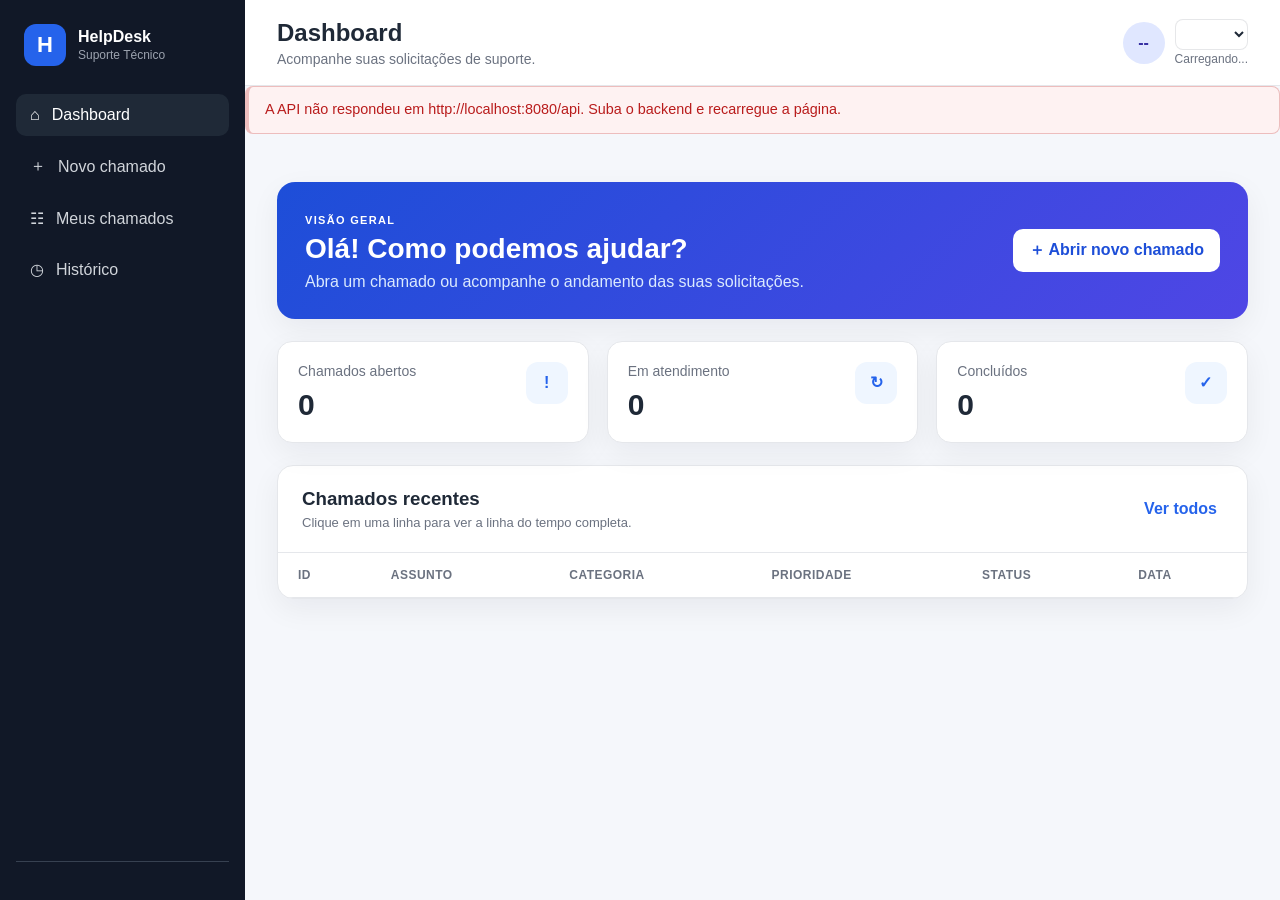
<file: frontend/index.html>
<!DOCTYPE html>
<html lang="pt-BR">
<head>
  <meta charset="UTF-8">
  <meta name="viewport" content="width=device-width, initial-scale=1.0">
  <title>HelpDesk | Sistema de Chamados</title>
  <link rel="stylesheet" href="style.css">
  <link rel="stylesheet" href="style-integracao.css">
</head>
<body>
  <aside class="sidebar" id="sidebar">
    <div class="brand">
      <div class="brand-icon">H</div>
      <div>
        <strong>HelpDesk</strong>
        <span>Suporte Técnico</span>
      </div>
    </div>

    <nav>
      <button class="nav-item active" data-page="dashboard">⌂ <span>Dashboard</span></button>
      <button class="nav-item" data-page="novo">＋ <span>Novo chamado</span></button>
      <button class="nav-item" data-page="chamados">☷ <span>Meus chamados</span></button>
      <button class="nav-item" data-page="historico">◷ <span>Histórico</span></button>
    </nav>

    <div class="sidebar-footer">
    </div>
  </aside>

  <main class="main">
    <header class="topbar">
      <button class="menu-btn" id="menuBtn" aria-label="Abrir menu">☰</button>
      <div>
        <h1 id="pageTitle">Dashboard</h1>
        <p id="pageSubtitle">Acompanhe suas solicitações de suporte.</p>
      </div>

      <!--
        A prova de conceito não implementa login (ver docs/01-prova-de-conceito.md).
        O seletor abaixo troca o usuário ativo, o que permite demonstrar os dois
        perfis operando o mesmo chamado sem sair da tela.
      -->
      <div class="user">
        <div class="avatar" id="avatarUsuario">--</div>
        <div class="user-text seletor-usuario">
          <label class="visually-hidden" for="usuarioAtual">Usuário ativo</label>
          <select id="usuarioAtual"></select>
          <span id="perfilUsuario">Carregando...</span>
        </div>
      </div>
    </header>

    <p class="aviso-conexao" id="avisoConexao" role="alert" hidden></p>

    <section class="page active" id="dashboard">
      <div class="welcome">
        <div>
          <span class="eyebrow">VISÃO GERAL</span>
          <h2>Olá! Como podemos ajudar?</h2>
          <p>Abra um chamado ou acompanhe o andamento das suas solicitações.</p>
        </div>
        <button class="primary-btn" data-go="novo">＋ Abrir novo chamado</button>
      </div>

      <div class="cards">
        <article class="stat-card">
          <div>
            <span>Chamados abertos</span>
            <strong id="countAbertos">0</strong>
          </div>
          <div class="stat-icon">!</div>
        </article>
        <article class="stat-card">
          <div>
            <span>Em atendimento</span>
            <strong id="countAtendimento">0</strong>
          </div>
          <div class="stat-icon">↻</div>
        </article>
        <article class="stat-card">
          <div>
            <span>Concluídos</span>
            <strong id="countConcluidos">0</strong>
          </div>
          <div class="stat-icon">✓</div>
        </article>
      </div>

      <div class="panel">
        <div class="panel-header">
          <div>
            <h3>Chamados recentes</h3>
            <p>Clique em uma linha para ver a linha do tempo completa.</p>
          </div>
          <button class="text-btn" data-go="chamados">Ver todos</button>
        </div>
        <div class="table-wrap">
          <table>
            <thead>
              <tr>
                <th>ID</th>
                <th>Assunto</th>
                <th>Categoria</th>
                <th>Prioridade</th>
                <th>Status</th>
                <th>Data</th>
              </tr>
            </thead>
            <tbody id="recentTickets"></tbody>
          </table>
        </div>
      </div>
    </section>

    <section class="page" id="novo">
      <div class="panel form-panel">
        <div class="panel-header">
          <div>
            <h3>Abrir novo chamado</h3>
            <p>Descreva o problema com o máximo de informações possível.</p>
          </div>
        </div>

        <form id="ticketForm">
          <div class="form-grid">
            <label class="field full">
              <span>Título do chamado *</span>
              <input id="titulo" required maxlength="200"
                     placeholder="Ex.: Impressora do financeiro não imprime">
            </label>

            <!-- Alimentado por GET /api/categorias: o value é o id real da tabela. -->
            <label class="field">
              <span>Categoria *</span>
              <select id="categoria" required>
                <option value="">Carregando...</option>
              </select>
            </label>

            <!-- Os values são os do enum PrioridadeChamado, e os rótulos são os da tela. -->
            <label class="field">
              <span>Prioridade *</span>
              <select id="prioridade" required>
                <option value="">Selecione</option>
                <option value="BAIXA">Baixa</option>
                <option value="MEDIA">Média</option>
                <option value="ALTA">Alta</option>
                <option value="URGENTE">Crítica</option>
              </select>
            </label>

            <label class="field full">
              <span>Descrição do problema *</span>
              <textarea id="descricao" required rows="6"
                        placeholder="Informe quando começou, mensagens de erro e o que você já tentou fazer."></textarea>
            </label>
          </div>

          <div class="form-actions">
            <button type="reset" class="secondary-btn">Limpar</button>
            <button type="submit" class="primary-btn" id="btnEnviarChamado">Enviar chamado</button>
          </div>
        </form>
      </div>
    </section>

    <section class="page" id="chamados">
      <div class="panel">
        <div class="panel-header tickets-head">
          <div>
            <h3 id="tituloLista">Meus chamados</h3>
            <p>Consulte e acompanhe as solicitações.</p>
          </div>
          <div class="filters">
            <input type="search" id="searchInput" placeholder="Buscar chamado...">
            <select id="statusFilter">
              <option value="Todos">Todos os status</option>
              <option value="ABERTO">Aberto</option>
              <option value="EM_ANDAMENTO">Em Atendimento</option>
              <option value="RESOLVIDO">Resolvido</option>
              <option value="FECHADO">Concluído</option>
              <option value="CANCELADO">Cancelado</option>
            </select>
          </div>
        </div>
        <div id="ticketList" class="ticket-list"></div>
      </div>
    </section>

    <section class="page" id="historico">
      <div class="panel">
        <div class="panel-header">
          <div>
            <h3>Histórico de atendimentos</h3>
            <p>Registros concluídos e informações para consultas futuras.</p>
          </div>
        </div>
        <div id="historyList" class="timeline"></div>
      </div>
    </section>
  </main>

  <!-- Detalhes do chamado: linha do tempo, conversa, ações e avaliação -->
  <div class="modal-fundo" id="modalDetalhe" role="dialog" aria-modal="true"
       aria-labelledby="modalTitulo" hidden>
    <div class="modal">
      <div class="modal-topo">
        <h3 id="modalTitulo">Chamado</h3>
        <button class="fechar-modal" id="fecharModal" aria-label="Fechar">×</button>
      </div>
      <div class="modal-corpo" id="modalCorpo"></div>
    </div>
  </div>

  <div class="toast" id="toast"></div>

  <script src="js/api.js"></script>
  <script src="js/dominio.js"></script>
  <script src="js/app.js"></script>
</body>
</html>
</file>
<file: frontend/style.css>
* {
  box-sizing: border-box;
}

:root {
  --bg: #f5f7fb;
  --surface: #ffffff;
  --text: #1f2937;
  --muted: #6b7280;
  --primary: #2563eb;
  --primary-dark: #1d4ed8;
  --border: #e5e7eb;
  --sidebar: #111827;
  --success-bg: #dcfce7;
  --success: #166534;
  --warning-bg: #fef3c7;
  --warning: #92400e;
  --info-bg: #dbeafe;
  --info: #1d4ed8;
  --danger-bg: #fee2e2;
  --danger: #991b1b;
  --shadow: 0 10px 30px rgba(15, 23, 42, .06);
}

body {
  margin: 0;
  font-family: Inter, Arial, Helvetica, sans-serif;
  background: var(--bg);
  color: var(--text);
}

button, input, select, textarea {
  font: inherit;
}

button {
  cursor: pointer;
}

.sidebar {
  position: fixed;
  inset: 0 auto 0 0;
  width: 245px;
  background: var(--sidebar);
  color: white;
  padding: 24px 16px;
  display: flex;
  flex-direction: column;
  z-index: 20;
}

.brand {
  display: flex;
  align-items: center;
  gap: 12px;
  padding: 0 8px 28px;
}

.brand-icon {
  width: 42px;
  height: 42px;
  border-radius: 12px;
  background: var(--primary);
  display: grid;
  place-items: center;
  font-size: 22px;
  font-weight: 800;
}

.brand strong, .brand span {
  display: block;
}

.brand span {
  font-size: 12px;
  color: #9ca3af;
  margin-top: 2px;
}

nav {
  display: grid;
  gap: 8px;
}

.nav-item {
  width: 100%;
  border: 0;
  background: transparent;
  color: #d1d5db;
  padding: 12px 14px;
  border-radius: 10px;
  text-align: left;
  display: flex;
  align-items: center;
  gap: 12px;
}

.nav-item:hover,
.nav-item.active {
  background: #1f2937;
  color: white;
}

.sidebar-footer {
  margin-top: auto;
  border-top: 1px solid #374151;
  padding-top: 14px;
}

.main {
  margin-left: 245px;
  min-height: 100vh;
}

.topbar {
  min-height: 86px;
  padding: 18px 32px;
  background: var(--surface);
  border-bottom: 1px solid var(--border);
  display: flex;
  align-items: center;
  gap: 16px;
}

.topbar h1 {
  margin: 0;
  font-size: 24px;
}

.topbar p {
  margin: 4px 0 0;
  color: var(--muted);
  font-size: 14px;
}

.menu-btn {
  display: none;
  border: 0;
  background: transparent;
  font-size: 24px;
}

.user {
  margin-left: auto;
  display: flex;
  align-items: center;
  gap: 10px;
}

.avatar {
  width: 42px;
  height: 42px;
  border-radius: 50%;
  display: grid;
  place-items: center;
  background: #e0e7ff;
  color: #3730a3;
  font-weight: 700;
}

.user-text strong,
.user-text span {
  display: block;
}

.user-text span {
  color: var(--muted);
  font-size: 12px;
}

.page {
  display: none;
  padding: 30px 32px 45px;
}

.page.active {
  display: block;
}

.welcome {
  background: linear-gradient(135deg, #1d4ed8, #4f46e5);
  color: white;
  border-radius: 18px;
  padding: 28px;
  display: flex;
  justify-content: space-between;
  align-items: center;
  gap: 20px;
  box-shadow: var(--shadow);
}

.welcome h2 {
  margin: 5px 0 8px;
  font-size: 28px;
}

.welcome p {
  margin: 0;
  color: #dbeafe;
}

.eyebrow {
  font-size: 11px;
  font-weight: 800;
  letter-spacing: .12em;
}

.primary-btn,
.secondary-btn {
  border-radius: 10px;
  padding: 11px 16px;
  border: 0;
  font-weight: 700;
}

.primary-btn {
  background: var(--primary);
  color: white;
}

.welcome .primary-btn {
  background: white;
  color: var(--primary-dark);
}

.primary-btn:hover {
  filter: brightness(.96);
}

.secondary-btn {
  background: #eef2f7;
  color: var(--text);
}

.cards {
  display: grid;
  grid-template-columns: repeat(3, 1fr);
  gap: 18px;
  margin: 22px 0;
}

.stat-card {
  background: var(--surface);
  border: 1px solid var(--border);
  border-radius: 15px;
  padding: 20px;
  display: flex;
  justify-content: space-between;
  box-shadow: var(--shadow);
}

.stat-card span {
  color: var(--muted);
  font-size: 14px;
}

.stat-card strong {
  display: block;
  font-size: 30px;
  margin-top: 8px;
}

.stat-icon {
  width: 42px;
  height: 42px;
  display: grid;
  place-items: center;
  border-radius: 12px;
  background: #eff6ff;
  color: var(--primary);
  font-weight: 800;
}

.panel {
  background: var(--surface);
  border: 1px solid var(--border);
  border-radius: 16px;
  box-shadow: var(--shadow);
  overflow: hidden;
}

.panel-header {
  padding: 22px 24px;
  display: flex;
  justify-content: space-between;
  gap: 16px;
  align-items: center;
  border-bottom: 1px solid var(--border);
}

.panel-header h3 {
  margin: 0;
}

.panel-header p {
  margin: 5px 0 0;
  color: var(--muted);
  font-size: 13px;
}

.text-btn {
  border: 0;
  background: transparent;
  color: var(--primary);
  font-weight: 700;
}

.table-wrap {
  overflow-x: auto;
}

table {
  width: 100%;
  border-collapse: collapse;
  min-width: 760px;
}

th,
td {
  text-align: left;
  padding: 15px 20px;
  border-bottom: 1px solid var(--border);
  font-size: 14px;
}

th {
  color: var(--muted);
  font-size: 12px;
  text-transform: uppercase;
  letter-spacing: .04em;
}

.badge {
  display: inline-flex;
  padding: 5px 9px;
  border-radius: 999px;
  font-size: 12px;
  font-weight: 700;
}

.status-aberto {
  background: var(--warning-bg);
  color: var(--warning);
}

.status-em-atendimento {
  background: var(--info-bg);
  color: var(--info);
}

.status-concluido {
  background: var(--success-bg);
  color: var(--success);
}

.priority-alta,
.priority-urgente {
  background: var(--danger-bg);
  color: var(--danger);
}

.priority-media {
  background: var(--warning-bg);
  color: var(--warning);
}

.priority-baixa {
  background: var(--success-bg);
  color: var(--success);
}

.form-panel form {
  padding: 24px;
}

.form-grid {
  display: grid;
  grid-template-columns: 1fr 1fr;
  gap: 18px;
}

.field {
  display: grid;
  gap: 7px;
}

.field.full {
  grid-column: 1 / -1;
}

.field span {
  font-size: 13px;
  font-weight: 700;
}

input,
select,
textarea {
  width: 100%;
  border: 1px solid #d1d5db;
  border-radius: 10px;
  padding: 12px;
  outline: none;
  background: white;
}

input:focus,
select:focus,
textarea:focus {
  border-color: var(--primary);
  box-shadow: 0 0 0 3px #dbeafe;
}

textarea {
  resize: vertical;
}

small {
  color: var(--muted);
}

.file-input {
  display: flex;
  align-items: center;
  gap: 12px;
  flex-wrap: wrap;
}

.file-input span {
  color: var(--muted);
  font-size: 13px;
}

.form-actions {
  display: flex;
  justify-content: flex-end;
  gap: 10px;
  margin-top: 22px;
}

.tickets-head {
  align-items: flex-end;
}

.filters {
  display: flex;
  gap: 10px;
}

.filters input {
  min-width: 220px;
}

.ticket-list {
  padding: 18px;
  display: grid;
  gap: 12px;
}

.ticket-card {
  border: 1px solid var(--border);
  border-radius: 13px;
  padding: 17px;
  display: grid;
  grid-template-columns: 1.5fr .8fr .8fr .8fr auto;
  gap: 15px;
  align-items: center;
}

.ticket-card h4 {
  margin: 0 0 5px;
}

.ticket-card p,
.ticket-card small {
  margin: 0;
  color: var(--muted);
}

.ticket-card .meta-label {
  font-size: 11px;
  color: var(--muted);
  display: block;
  margin-bottom: 5px;
}

.timeline {
  padding: 24px;
}

.timeline-item {
  position: relative;
  padding: 0 0 24px 28px;
  border-left: 2px solid #e5e7eb;
}

.timeline-item:last-child {
  padding-bottom: 0;
}

.timeline-dot {
  position: absolute;
  left: -7px;
  top: 3px;
  width: 12px;
  height: 12px;
  border-radius: 50%;
  background: var(--primary);
}

.timeline-item h4 {
  margin: 0 0 5px;
}

.timeline-item p {
  margin: 0;
  color: var(--muted);
  font-size: 13px;
}

.toast {
  position: fixed;
  right: 25px;
  bottom: 25px;
  background: #111827;
  color: white;
  border-radius: 10px;
  padding: 13px 18px;
  transform: translateY(120px);
  opacity: 0;
  transition: .3s;
  z-index: 50;
}

.toast.show {
  transform: translateY(0);
  opacity: 1;
}

.toast.error {
  background: var(--danger);
}

.empty {
  padding: 30px;
  text-align: center;
  color: var(--muted);
}

.modal-overlay {
  position: fixed;
  inset: 0;
  background: rgba(15, 23, 42, .5);
  display: none;
  align-items: center;
  justify-content: center;
  padding: 20px;
  z-index: 100;
}

.modal-overlay.open {
  display: flex;
}

.modal {
  background: var(--surface);
  border-radius: 16px;
  width: 100%;
  max-width: 480px;
  max-height: 85vh;
  overflow-y: auto;
  box-shadow: var(--shadow);
}

.modal-header {
  padding: 20px 22px;
  border-bottom: 1px solid var(--border);
  display: flex;
  align-items: center;
  justify-content: space-between;
  gap: 12px;
}

.modal-header h3 {
  margin: 0;
  font-size: 18px;
}

.modal-close {
  border: 0;
  background: transparent;
  font-size: 22px;
  line-height: 1;
  color: var(--muted);
  padding: 4px 8px;
}

.modal-body {
  padding: 22px;
  display: grid;
  gap: 18px;
}

.modal-row .meta-label {
  display: block;
  margin-bottom: 6px;
}

.modal-row p {
  margin: 0;
  white-space: pre-wrap;
}

.modal-grid {
  display: grid;
  grid-template-columns: 1fr 1fr;
  gap: 16px;
}

.anexos-list,
.comentarios-list {
  display: grid;
  gap: 10px;
  margin-bottom: 12px;
}

.anexos-list a {
  color: var(--primary);
  font-size: 13px;
  text-decoration: none;
}

.anexos-list a:hover {
  text-decoration: underline;
}

.comentario-item {
  background: var(--bg);
  border-radius: 10px;
  padding: 10px 12px;
}

.comentario-item strong {
  font-size: 13px;
}

.comentario-data {
  color: var(--muted);
  font-size: 11px;
  margin-left: 8px;
}

.comentario-item p {
  margin: 4px 0 0;
  font-size: 13px;
}

.comentario-form,
.avaliacao-form {
  display: grid;
  gap: 10px;
}

.comentario-form textarea,
.avaliacao-form textarea {
  resize: vertical;
}

.comentario-form button,
.avaliacao-form button {
  justify-self: end;
}

.stars-input {
  display: flex;
  gap: 4px;
}

.star-btn {
  border: 0;
  background: transparent;
  font-size: 26px;
  line-height: 1;
  color: #f59e0b;
  padding: 0;
}

.avaliacao-existente .stars {
  font-size: 20px;
  color: #f59e0b;
}

.avaliacao-existente p {
  margin: 6px 0 0;
  font-size: 13px;
}

@media (max-width: 900px) {
  .sidebar {
    transform: translateX(-100%);
    transition: .25s;
  }

  .sidebar.open {
    transform: translateX(0);
  }

  .main {
    margin-left: 0;
  }

  .menu-btn {
    display: block;
  }

  .cards {
    grid-template-columns: 1fr;
  }

  .ticket-card {
    grid-template-columns: 1fr 1fr;
  }

  .ticket-card > div:first-child {
    grid-column: 1 / -1;
  }
}

@media (max-width: 620px) {
  .topbar,
  .page {
    padding-left: 18px;
    padding-right: 18px;
  }

  .topbar p,
  .user-text {
    display: none;
  }

  .welcome {
    align-items: flex-start;
    flex-direction: column;
  }

  .welcome h2 {
    font-size: 23px;
  }

  .form-grid {
    grid-template-columns: 1fr;
  }

  .field.full {
    grid-column: auto;
  }

  .tickets-head {
    align-items: stretch;
    flex-direction: column;
  }

  .filters {
    flex-direction: column;
  }

  .filters input {
    min-width: 0;
  }

  .ticket-card {
    grid-template-columns: 1fr;
  }

  .ticket-card > div:first-child {
    grid-column: auto;
  }
}
</file>
<file: frontend/style-integracao.css>
/* ===========================================================================
   Componentes acrescentados na integração com a API.

   O style.css original não foi alterado. Aqui entram só as peças que não
   existiam na versão com dados fixos: aviso de conexão, seletor de usuário,
   modal de detalhes, linha do tempo, conversa e avaliação. As cores herdam as
   variáveis do arquivo principal quando elas existem, e caem em um valor
   neutro quando não existem.
   ======================================================================== */

:root {
  --api-borda: rgba(15, 23, 42, 0.1);
  --api-texto-fraco: #64748b;
  --api-fundo-suave: #f6f8fb;
  --api-azul: #2563eb;
  --api-verde: #15803d;
  --api-vermelho: #b91c1c;
  --api-ambar: #b45309;
}

/* ------------------------------------------------------------ conexão --- */

.aviso-conexao {
  margin: 0 0 18px;
  padding: 12px 16px;
  border: 1px solid rgba(185, 28, 28, 0.25);
  border-left-width: 4px;
  border-radius: 8px;
  background: #fef2f2;
  color: var(--api-vermelho);
  font-size: 0.9rem;
  line-height: 1.5;
}

/* -------------------------------------------------- seletor de usuário --- */

.visually-hidden {
  position: absolute;
  width: 1px;
  height: 1px;
  margin: -1px;
  padding: 0;
  overflow: hidden;
  clip: rect(0 0 0 0);
  white-space: nowrap;
  border: 0;
}

.seletor-usuario {
  display: flex;
  flex-direction: column;
  gap: 2px;
}

.seletor-usuario select {
  border: 1px solid var(--api-borda);
  border-radius: 8px;
  padding: 6px 10px;
  font: inherit;
  font-size: 0.85rem;
  background: #fff;
  color: inherit;
  cursor: pointer;
  max-width: 240px;
}

.seletor-usuario select:focus-visible {
  outline: 2px solid var(--api-azul);
  outline-offset: 1px;
}

/* ------------------------------------------------------- selos extras --- */

.badge.status-resolvido {
  background: #dcfce7;
  color: var(--api-verde);
}

.badge.status-cancelado {
  background: #e2e8f0;
  color: #475569;
}

/* ------------------------------------------------- estados de conteúdo --- */

.vazio,
.carregando {
  color: var(--api-texto-fraco);
  font-size: 0.9rem;
  margin: 8px 0;
}

.erro-inline {
  color: var(--api-vermelho);
  font-size: 0.9rem;
}

td.vazio {
  text-align: center;
  padding: 24px 12px;
}

.linha-clicavel {
  cursor: pointer;
}

.linha-clicavel:hover {
  background: var(--api-fundo-suave);
}

/* -------------------------------------------------------------- toast --- */

.toast.toast-erro {
  background: var(--api-vermelho);
  color: #fff;
}

/* -------------------------------------------------------------- modal --- */

body.sem-rolagem {
  overflow: hidden;
}

.modal-fundo {
  position: fixed;
  inset: 0;
  z-index: 60;
  display: flex;
  align-items: flex-start;
  justify-content: center;
  padding: 24px 16px;
  background: rgba(15, 23, 42, 0.45);
  overflow-y: auto;
}

.modal-fundo[hidden] {
  display: none;
}

.modal {
  width: min(720px, 100%);
  background: #fff;
  border-radius: 14px;
  box-shadow: 0 24px 60px rgba(15, 23, 42, 0.22);
}

.modal-topo {
  display: flex;
  align-items: flex-start;
  justify-content: space-between;
  gap: 16px;
  padding: 20px 24px;
  border-bottom: 1px solid var(--api-borda);
}

.modal-topo h3 {
  margin: 0;
  font-size: 1.05rem;
  line-height: 1.4;
}

.fechar-modal {
  border: 0;
  background: transparent;
  font-size: 1.5rem;
  line-height: 1;
  cursor: pointer;
  color: var(--api-texto-fraco);
  padding: 0 4px;
}

.fechar-modal:hover {
  color: #0f172a;
}

.modal-corpo {
  padding: 20px 24px 28px;
}

.detalhe-meta {
  display: flex;
  flex-wrap: wrap;
  align-items: center;
  gap: 10px 20px;
  padding-bottom: 16px;
  border-bottom: 1px solid var(--api-borda);
}

.meta-item {
  display: flex;
  flex-direction: column;
  font-size: 0.85rem;
}

.detalhe-secao {
  margin-top: 22px;
}

.detalhe-secao h4 {
  margin: 0 0 10px;
  font-size: 0.95rem;
}

.detalhe-secao .descricao {
  margin: 0;
  white-space: pre-wrap;
  line-height: 1.6;
  font-size: 0.92rem;
}

/* ----------------------------------------------------------- ações --- */

.acoes-chamado {
  display: flex;
  flex-wrap: wrap;
  gap: 10px;
  margin-top: 20px;
}

/* ------------------------------------------------------ linha do tempo --- */

.linha-tempo {
  list-style: none;
  margin: 0;
  padding: 0 0 0 6px;
}

.linha-tempo li {
  position: relative;
  display: flex;
  gap: 14px;
  padding: 0 0 18px 18px;
  border-left: 2px solid var(--api-borda);
}

.linha-tempo li:last-child {
  border-left-color: transparent;
  padding-bottom: 0;
}

.linha-tempo .ponto {
  position: absolute;
  left: -7px;
  top: 3px;
  width: 12px;
  height: 12px;
  border-radius: 50%;
  background: var(--api-azul);
  border: 2px solid #fff;
}

.linha-tempo strong {
  display: block;
  font-size: 0.9rem;
}

.linha-tempo span:not(.ponto) {
  font-size: 0.8rem;
  color: var(--api-texto-fraco);
}

/* ----------------------------------------------------------- conversa --- */

.conversa {
  display: flex;
  flex-direction: column;
  gap: 12px;
  max-height: 300px;
  overflow-y: auto;
  padding-right: 4px;
}

.mensagem {
  border: 1px solid var(--api-borda);
  border-radius: 10px;
  padding: 12px 14px;
  background: #fff;
}

.mensagem.de-tecnico {
  background: var(--api-fundo-suave);
  border-left: 3px solid var(--api-azul);
}

.mensagem.de-solicitante {
  border-left: 3px solid var(--api-ambar);
}

.mensagem header {
  display: flex;
  flex-wrap: wrap;
  align-items: baseline;
  gap: 8px;
  margin-bottom: 6px;
}

.mensagem header strong {
  font-size: 0.88rem;
}

.mensagem header span {
  font-size: 0.75rem;
  color: var(--api-texto-fraco);
}

.mensagem p {
  margin: 0;
  font-size: 0.9rem;
  line-height: 1.55;
  white-space: pre-wrap;
}

.campo-mensagem {
  display: flex;
  flex-direction: column;
  gap: 10px;
  margin-top: 14px;
}

.campo-mensagem textarea,
.avaliar textarea {
  width: 100%;
  border: 1px solid var(--api-borda);
  border-radius: 10px;
  padding: 10px 12px;
  font: inherit;
  font-size: 0.9rem;
  resize: vertical;
}

.campo-mensagem textarea:focus-visible,
.avaliar textarea:focus-visible {
  outline: 2px solid var(--api-azul);
  outline-offset: 1px;
}

.campo-mensagem button {
  align-self: flex-start;
}

/* ---------------------------------------------------------- avaliação --- */

.avaliar {
  display: flex;
  flex-direction: column;
  gap: 12px;
  align-items: flex-start;
}

.estrelas-escolha {
  display: flex;
  gap: 4px;
}

.estrela {
  border: 0;
  background: transparent;
  font-size: 1.7rem;
  line-height: 1;
  cursor: pointer;
  color: #cbd5e1;
  padding: 0;
}

.estrela.ativa {
  color: #f59e0b;
}

.estrela:focus-visible {
  outline: 2px solid var(--api-azul);
  outline-offset: 2px;
  border-radius: 4px;
}

.avaliacao-feita .estrelas {
  font-size: 1.4rem;
  color: #f59e0b;
  letter-spacing: 2px;
  display: block;
  margin-bottom: 4px;
}

.avaliacao-feita p {
  margin: 6px 0;
  font-size: 0.9rem;
  line-height: 1.55;
}

/* -------------------------------------------------------------- mobile --- */

@media (max-width: 640px) {
  .modal-fundo {
    padding: 0;
  }

  .modal {
    border-radius: 0;
    min-height: 100%;
  }

  .seletor-usuario select {
    max-width: 160px;
  }
}

@media (prefers-reduced-motion: reduce) {
  * {
    animation-duration: 0.01ms !important;
    transition-duration: 0.01ms !important;
  }
}
</file>
